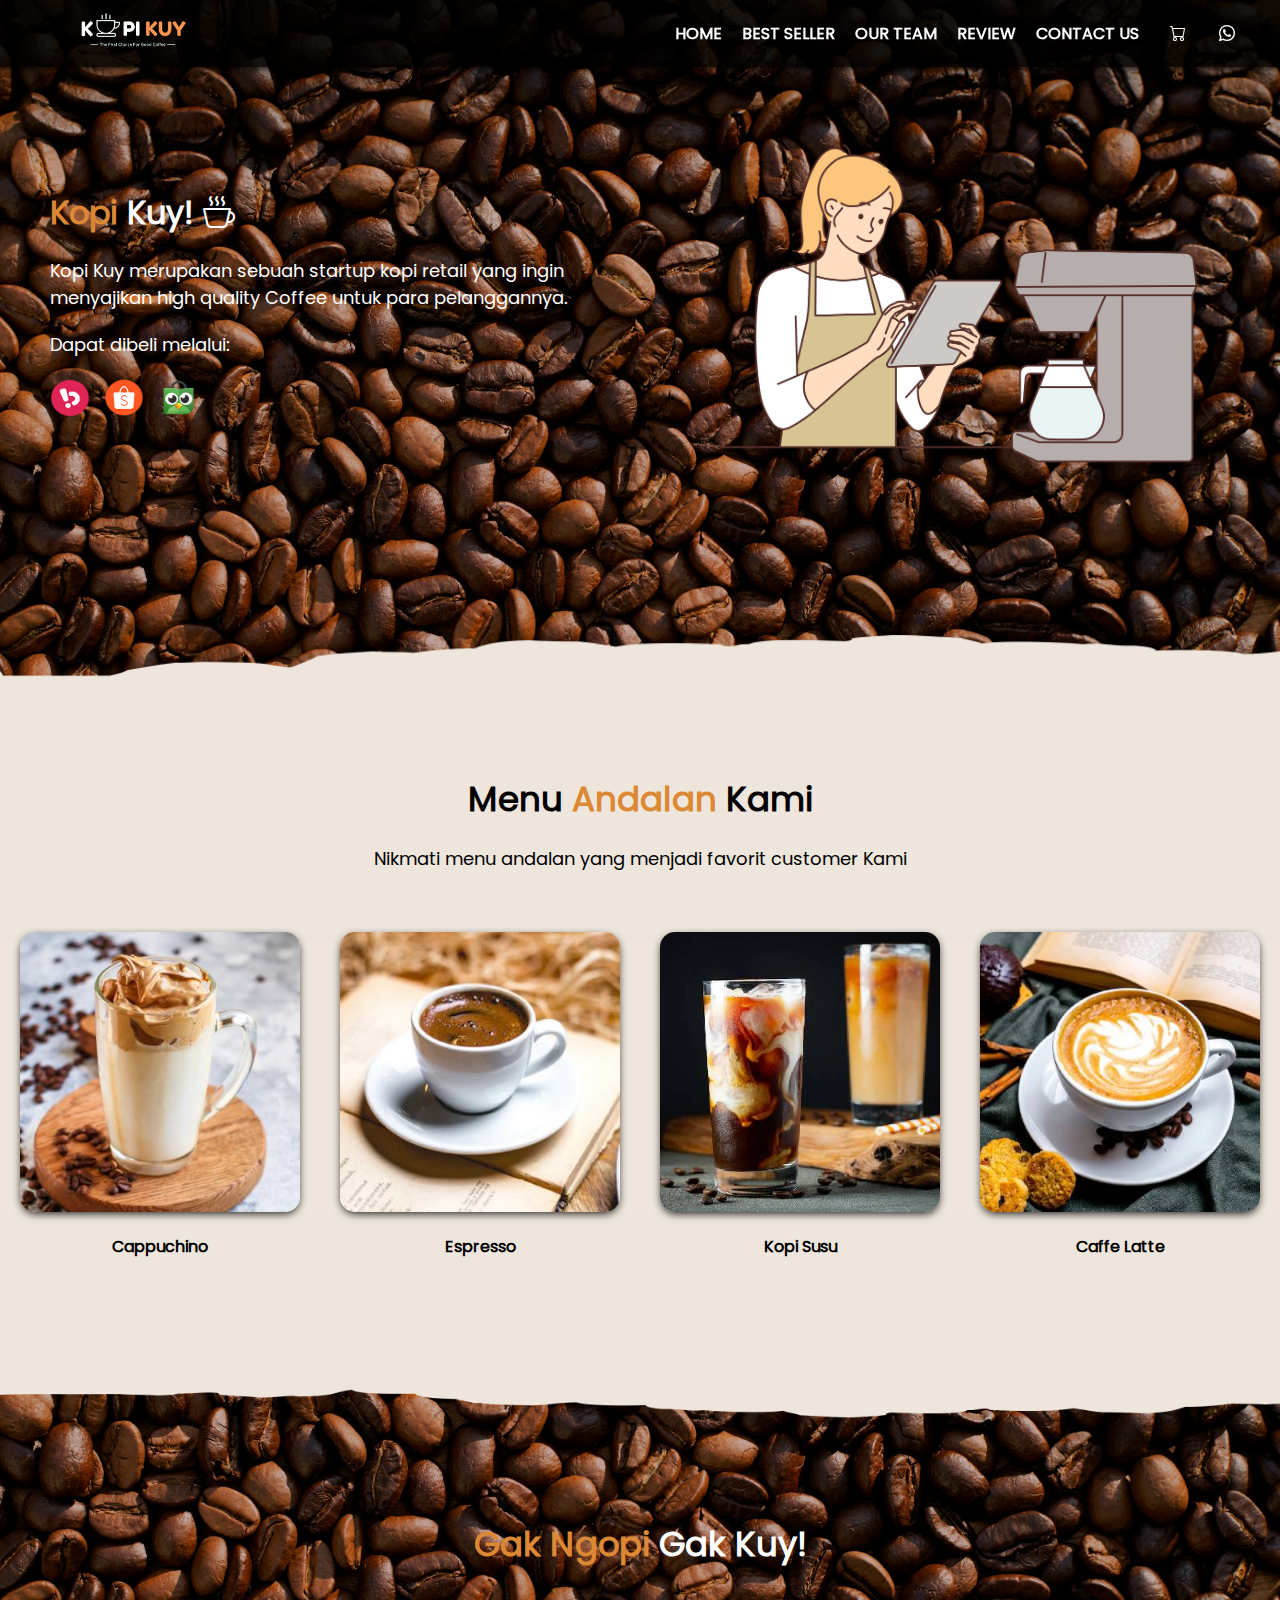
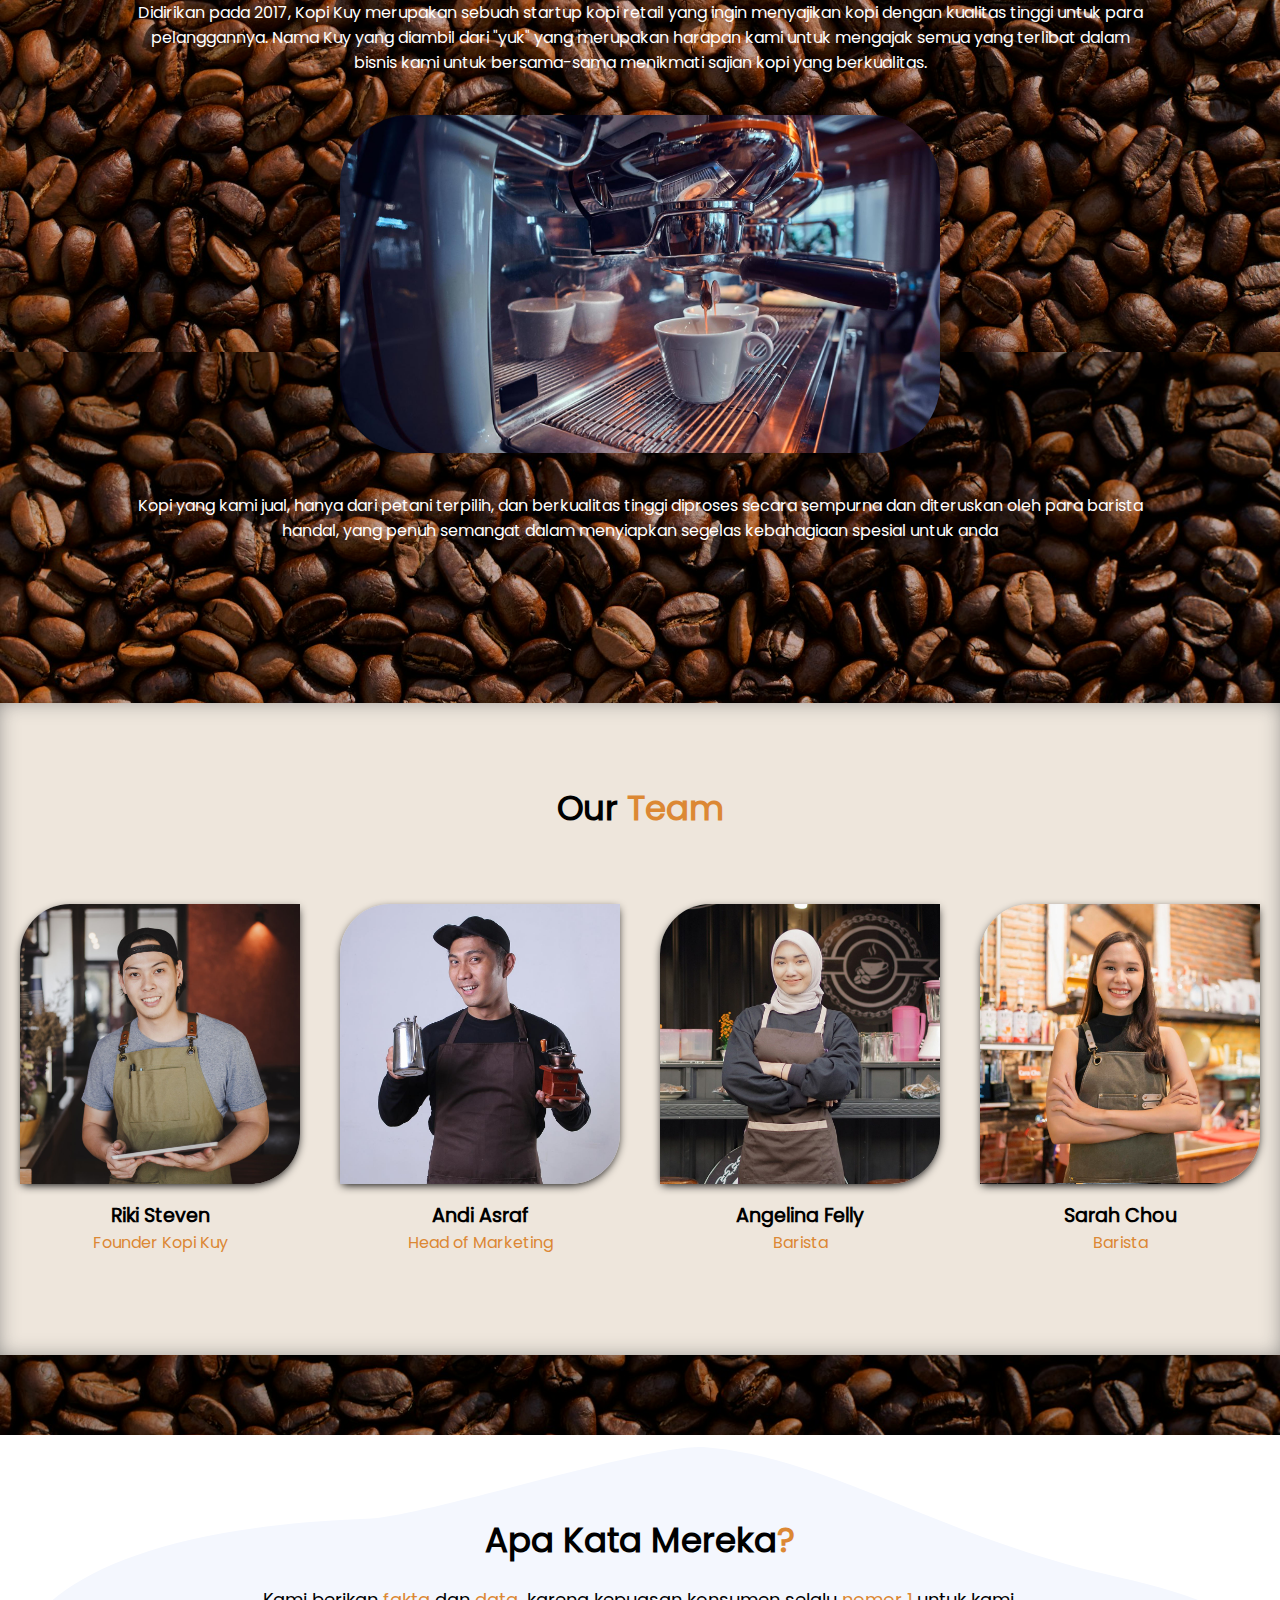
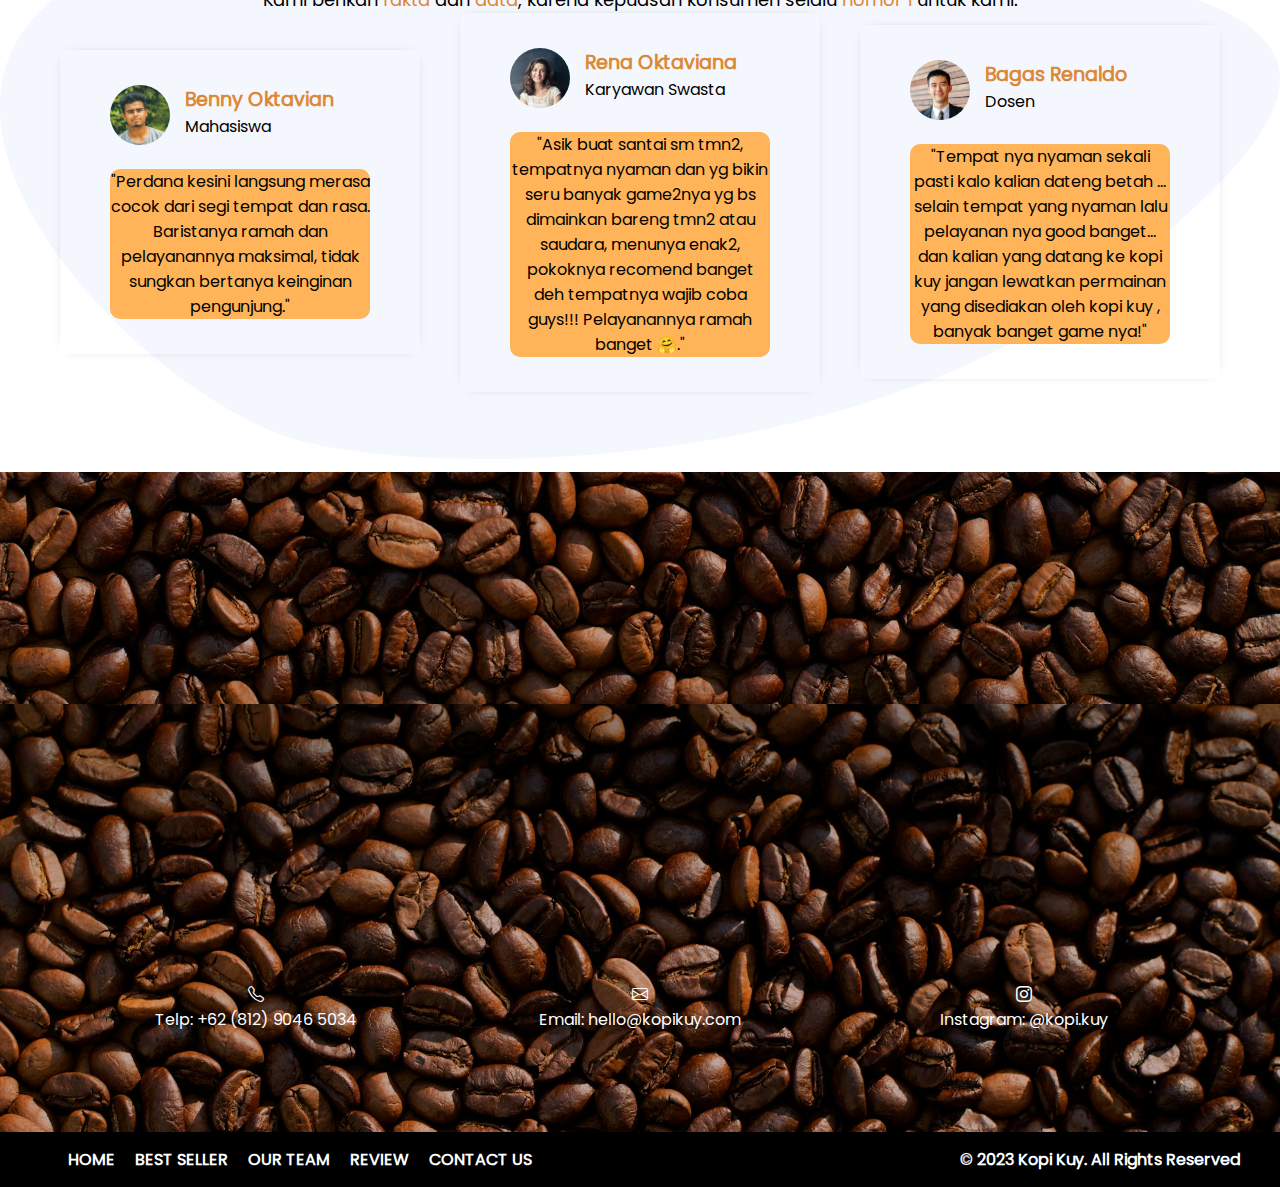
<file: index.html>
<!DOCTYPE html>
<html lang="id">

<head>
    <meta charset="UTF-8">
    <meta http-equiv="X-UA-Compatible" content="IE=edge">
    <meta name="viewport" content="width=device-width, initial-scale=1.0">
    <link rel="shortcut icon" href="images/favicon.ico" type="image/x-icon">
    <title>Home | Kopi Kuy</title>
    <link rel="stylesheet" href="css/style.css">
    <link rel="stylesheet" href="https://cdn.jsdelivr.net/npm/bootstrap-icons@1.11.3/font/bootstrap-icons.min.css">
    <link rel="preconnect" href="https://fonts.googleapis.com">
    <link rel="preconnect" href="https://fonts.gstatic.com" crossorigin>
    <link href="https://fonts.googleapis.com/css2?family=Plus+Jakarta+Sans:ital,wght@0,600;1,600&display=swap"
        rel="stylesheet">

</head>

<body>
    <nav>
        <a href="#"><img class="logo" src="images/logo/logo_kuy.png"></a>

        <div class="navigasi">
            <a href="#">HOME</a>
            <a href=" #best-seller">BEST SELLER</a>
            <a href="#our-team">OUR TEAM</a>
            <a href="#review">REVIEW</a>
            <a href="#contact-us">CONTACT US</a>
        </div>
        <a class="shop" href="produk.html" target="_blank"><i class="bi bi-cart"></i></a>
        <a class="chat" href="https://wa.me/628123456?text=Saya ingin bertanya" target="_blank"><i
                class="bi bi-whatsapp"></i></a>
    </nav>

    <!-- Tulis Kode HTML / <header> Setelah baris di bawah ini (baris 28) -->

    <header id="header">
        <div class="kiri">
            <h1> <span>Kopi</span> Kuy! <i class="bi bi-cup-hot"></i></h1>

            <p>Kopi Kuy merupakan sebuah startup kopi retail yang ingin menyajikan
                high quality Coffee untuk para pelanggannya.</p>

            <p>Dapat dibeli melalui:</p>

            <div class="olshop">
                <a href="https://www.bukalapak.com/" target="_blank" alt="bukalapak.com" title="Bukalapak"><img
                        src="images/logo/logo_bukalapak.png" alt=""></a>

                <a href="https://shopee.co.id/" target="_blank" title="Shopee"><img src="images/logo/logo_shopee.png"
                        alt=""></a>

                <a href="https://www.tokopedia.com/" target="_blank" title="Tokopedia"><img
                        src="images/logo/logo_tokopedia.png" alt=""></a>
            </div>
        </div>

        <div class="kanan">
            <img src="images/header/header5.png" alt="">
        </div>
    </header>

    <section class="best-seller" id="best-seller">
        <h2>Menu <span>Andalan</span> Kami</h2>

        <p>Nikmati menu andalan yang menjadi favorit customer Kami</p>

        <div class="produk">
            <img src="images/produk/product_capuchino.jpg
                " alt="">
            <p>Cappuchino</p>
        </div>

        <div class="produk">
            <img src="images/produk/product_espresso.jpg
                " alt="">
            <p>Espresso</p>
        </div>

        <div class="produk">
            <img src="images/produk/product_kopi_susu.jpg
                " alt="">
            <p>Kopi Susu</p>
        </div>

        <div class="produk">
            <img src="images/produk/product_latte.jpg
                " alt="">
            <p>Caffe Latte</p>
        </div>
    </section>

    <section class="about-us" id="about-us">
        <h2><span>Gak Ngopi</span> Gak Kuy!</h2>

        <p>Didirikan pada 2017, Kopi Kuy merupakan sebuah startup kopi retail
            yang ingin menyajikan kopi dengan kualitas tinggi untuk para pelanggannya.
            Nama Kuy yang diambil dari "yuk" yang merupakan harapan kami untuk mengajak semua
            yang terlibat dalam bisnis kami untuk bersama-sama menikmati sajian kopi yang berkualitas.</p>

        <img src="images/about-us/mesin-kopi2.jpg" alt="">

        <p>Kopi yang kami jual, hanya dari petani terpilih, dan berkualitas tinggi diproses
            secara sempurna dan diteruskan oleh para barista handal, yang penuh semangat
            dalam menyiapkan segelas kebahagiaan spesial untuk anda</p>
    </section>

    <section class="our-team" id="our-team">
        <h2>Our <span>Team</span></h2>

        <p></p>

        <div class="team">
            <img src="images/team/team1.jpg" alt="">
            <h3>Riki Steven</h3>
            <span>Founder Kopi Kuy</span>
        </div>

        <div class="team">
            <img src="images/team/team2.jpg" alt="">
            <h3>Andi Asraf</h3>
            <span>Head of Marketing</span>
        </div>

        <div class="team">
            <img src="images/team/team3.jpg" alt="">
            <h3>Angelina Felly</h3>
            <span>Barista</span>
        </div>

        <div class="team">
            <img src="images/team/team4.jpg" alt="">
            <h3>Sarah Chou</h3>
            <span>Barista</span>
        </div>

    </section>

    <section id="review" class="review">
        <h2>Apa Kata Mereka<span>?</span></h2>

        <p>Kami berikan <span>fakta</span> dan <span>data</span>, karena kepuasan konsumen selalu <span>nomor 1</span>
            untuk kami.</p>

        <div class="testimoni">
            <img src="images/customer/customer1.jpg">
            <div class="profile">
                <span>
                    <h3>Benny Oktavian</h3>
                </span>
                <p>Mahasiswa</p>
            </div>
            <p>"Perdana kesini langsung merasa cocok dari segi tempat dan rasa. Baristanya ramah
                dan pelayanannya maksimal, tidak sungkan bertanya keinginan pengunjung."</p>
        </div>

        <div class="testimoni">
            <img src="images/customer/customer2.jpg">
            <div class="profile">
                <span>
                    <h3>Rena Oktaviana</h3>
                </span>
                <p>Karyawan Swasta</p>
            </div>
            <p>"Asik buat santai sm tmn2, tempatnya nyaman dan yg bikin seru banyak game2nya yg bs
                dimainkan bareng tmn2 atau saudara, menunya enak2, pokoknya recomend banget deh
                tempatnya wajib coba guys!!! Pelayanannya ramah banget 🤗."</p>
        </div>

        <div class="testimoni">
            <img src="images/customer/customer3.jpg">
            <div class="profile">
                <span>
                    <h3>Bagas Renaldo</h3>
                </span>
                <p>Dosen</p>
            </div>
            <p>"Tempat nya nyaman sekali pasti kalo kalian dateng betah ... selain tempat yang
                nyaman lalu pelayanan nya good banget... dan kalian yang datang ke kopi kuy jangan
                lewatkan permainan yang disediakan oleh kopi kuy , banyak banget game nya!"</p>


        </div>
    </section>

    <section class="contact-us" id="contact-us">
        <iframe
            src="https://www.google.com/maps/embed?pb=!1m14!1m8!1m3!1d7932.741866032694!2d106.668581!3d-6.214715!3m2!1i1024!2i768!4f13.1!3m3!1m2!1s0x2e69f9912c7f297b%3A0xe5a3a671dae861ab!2sKopi%20kuy!5e0!3m2!1sid!2sid!4v1680617229460!5m2!1sid!2sid"
            allowfullscreen="" loading="lazy" referrerpolicy="no-referrer-when-downgrade"></iframe>

        <div class="kontak">
            <a href="tel:+6281290465034"><i class="bi bi-telephone"></i>
                <p>Telp: +62 (812) 9046 5034</p>
            </a>
        </div>

        <div class="kontak">
            <a href="mailto:hello@kopikuy.com" target="_blank"><i class="bi bi-envelope"></i>
                <p>Email: hello@kopikuy.com</p>
            </a>
        </div>

        <div class="kontak">
            <a href="https://www.instagram.com/kopi.kuy/" target="_blank"><i class="bi bi-instagram"></i>
                <p>Instagram: @kopi.kuy</p>
            </a>

        </div>
    </section>

    <footer>
        <div class="navigasi">
            <a href="#">HOME</a>
            <a href=" #best-seller">BEST SELLER</a>
            <a href="#our-team">OUR TEAM</a>
            <a href="#review">REVIEW</a>
            <a href="#contact-us">CONTACT US</a>

        </div>
        <p>© 2023 Kopi Kuy. All Rights Reserved</p>

    </footer>
    <!--
        Kode HTML tidak boleh lewat dari batas ini
        Pastikan setiap section di tutup
        misalnya kode <section class="best-seller"> harus ada
        di bawah kode </header> (perhatikan ada garis miringnya
        dan setiap section harus setelah kode </section>
        jangan menulis <section> di dalam <section>
    -->
</body>

</html>
</file>
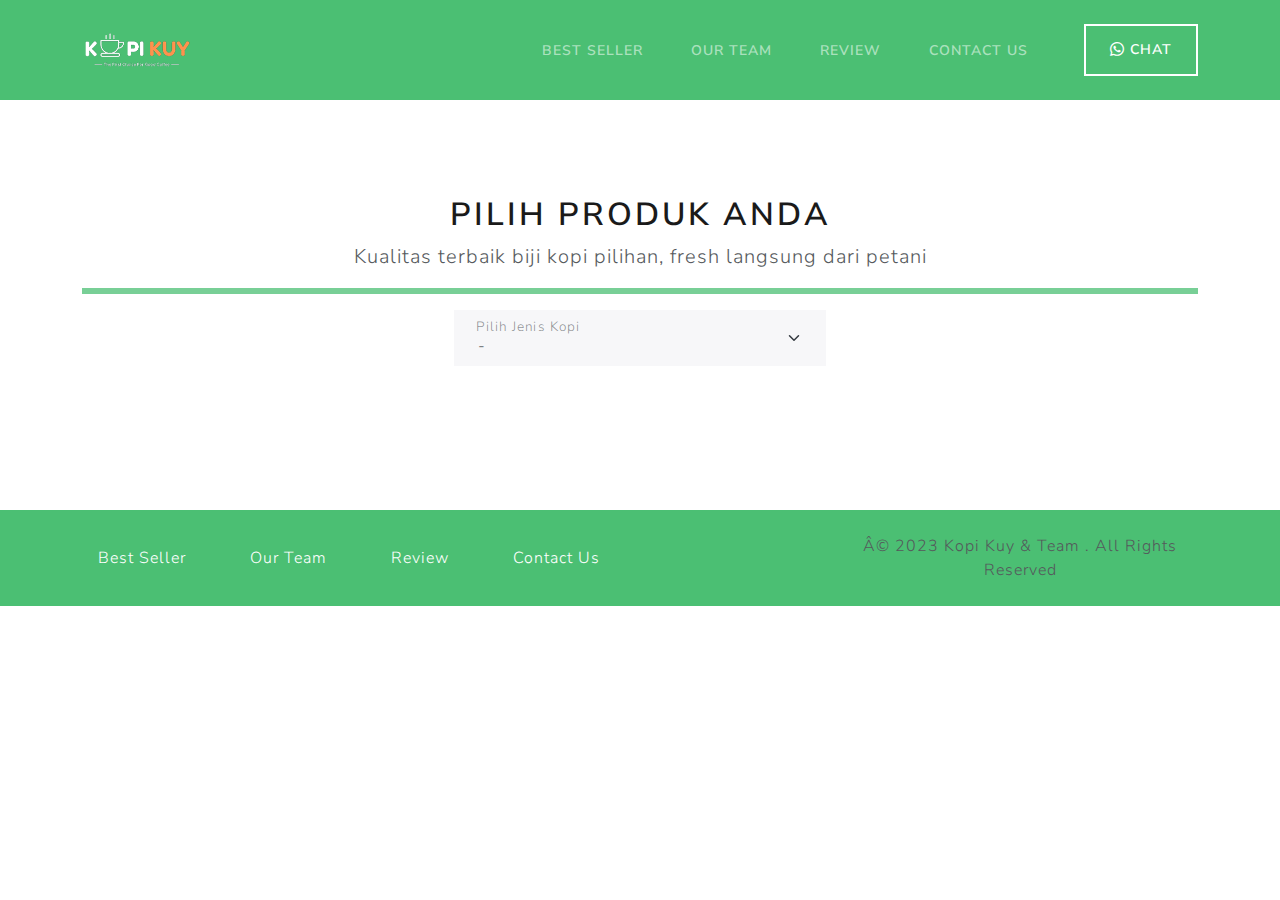
<file: produk.html>
<!DOCTYPE html>
<html lang="id">

<head>
    <meta charset="UTF-8">
    <meta http-equiv="X-UA-Compatible" content="IE=edge">
    <meta name="viewport" content="width=device-width, initial-scale=1.0">
    <title>Shop | Kopi Kuy</title>
    <link rel="shortcut icon" href="images/favicon.ico" type="image/x-icon">
    <link rel="stylesheet" href="vendor/bootstrap/bootstrap.min.css">
    <link rel="stylesheet" href="vendor/bootstrap/bootstrap-icons.css">
    <script src="vendor/bootstrap/bootstrap.bundle.min.js"></script>
    <script src="js/jquery-3.6.3.min.js"></script>
    <style>
        /* tulis kode CSS internal di bawah sini */


        /* Batas Akhir penulisan kode CSS internal */
    </style>
</head>

<body>
    <!-- Tulis Kode Bootstrap Di Bawah Sini -->

    <nav class="navbar navbar-dark bg-success navbar-expand-md bisadicopy">
        <div class="container">
            <a class="navbar-brand" href="#">
                <img src="images/logo/logo_kuy.png" height="40" alt="image">
            </a>
            <button class="navbar-toggler" type="button" data-bs-toggle="collapse" data-bs-target="#navbarNav11"
                aria-controls="navbarNav11" aria-expanded="false" aria-label="Toggle navigation">
                <span class="navbar-toggler-icon"></span>
            </button>
            <div class="collapse navbar-collapse" id="navbarNav11">
                <ul class="navbar-nav ms-auto">
                    <li class="nav-item active">
                        <a class="nav-link" href="index.html#best-seller">Best Seller</a>
                    </li>
                    <li class="nav-item">
                        <a class="nav-link" href="index.html#our-team">Our Team</a>
                    </li>
                    <li class="nav-item">
                        <a class="nav-link" href="index.html#review">Review</a>
                    </li>
                    <li class="nav-item">
                        <a class="nav-link" href="index.html#contact-us">Contact Us</a>
                    </li>

                </ul>
                <a class="btn btn-outline-light ms-md-3" href="https://wa.me/6281290553535">
                    <i class="bi bi-whatsapp"></i> Chat</a>
            </div>
        </div>
    </nav>

    <section class="riki-block produk text-center my-5 py-5">
        <div class="container">
            <h1>Pilih Produk Anda</h1>
            <p class="fs-4">Kualitas terbaik biji kopi pilihan, fresh langsung dari petani</p>
            <hr class="border border-success border-3 opacity-75">

            <!-- Ini Untuk Select -->
            <div class="form-floating col-md-4 mx-auto">
                <select class="form-select" id="select_kopi" aria-label="Floating label select example">
                    <option selected disabled>-</option>
                    <option value="arabica">Arabica</option>
                    <option value="robusta">Robusta</option>
                    <option value="nonkopi">Non Kopi</option>
                    <option value="food">Food</option>
                </select>
                <label for="select_kopi">Pilih Jenis Kopi</label>
            </div>

            <div id="baris_produk" class="row row-cols-1 row-cols-sm-2 row-cols-md-3 row-cols-lg-4 text-center mt-5">

                <!-- <div class="col mb-4">
                    <div class="card">
                        <img src="images/produk/product_capuchino.jpg" class="card-img-top" alt="...">
                        <div class="card-body">
                            <h5 class="card-title">Cappuccino</h5>
                            <div class="row hargasize my-4">
                                <div class="col">
                                    150ml
                                </div>
                                <div class="col fw-bold text-success">
                                    25.000
                                </div>
                            </div>
                            <a href="#" class="btn btn-danger w-100">
                                <i class="bi bi-cart4"></i> Beli
                            </a>
                        </div>
                    </div>
                </div> -->


            </div>
        </div>
    </section>

    <footer class="riki-block footer-small py-4 bg-success">
        <div class="container">
            <div class="row align-items-center">

                <div class="col-12 col-md-8">
                    <ul class="nav justify-content-center justify-content-md-start">
                        <li class="nav-item active">
                            <a class="nav-link text-light" href="index.html#best-seller">Best Seller</a>
                        </li>
                        <li class="nav-item">
                            <a class="nav-link text-light" href="index.html#our-team">Our Team</a>
                        </li>
                        <li class="nav-item">
                            <a class="nav-link text-light" href="index.html#review">Review</a>
                        </li>
                        <li class="nav-item">
                            <a class="nav-link text-light" href="index.html#contact-us">Contact Us</a>
                        </li>
                    </ul>
                </div>

                <div class="col-12 col-md-4 mt-4 mt-md-0 text-center text-md-right">
                    Â© 2023 Kopi Kuy &amp; Team . All Rights Reserved
                </div>
            </div>
        </div>
    </footer>

    <!-- Batas Akhir penulisan kode Bootstrap -->
    <script>
        /* Tulis Javascript Di bawah Sini */

        var sumber = "https://rikikurnia.com/prakerja/api/kopi"
        var sumber2 = "data.json"
        var dipilih = ""
        var data_kopi = []


        select_kopi.onchange = function () {
            var dipilih = select_kopi.value
            console.log(dipilih)
            ambilData(dipilih)
        }

        function ambilData(dipilih) {

            $.getJSON(sumber).then(function (data) {
                data_kopi = data[dipilih]
                console.log(data_kopi)

                baris_produk.innerHTML = ""

                data_kopi.forEach(item => {
                    baris_produk.innerHTML += `<div class="col mb-4">
                                    <div class="card">
                                        <img src="${item.foto}" class="card-img-top" alt="...">
                                        <div class="card-body">
                                            <h5 class="card-title">${item.nama}</h5>
                                            <div class="row hargasize my-4">
                                                <div class="col">
                                                    ${item.size}
                                                </div>
                                                <div class="col fw-bold text-success">
                                                    ${item.harga}
                                                </div>
                                            </div>
                                            <a href="${item.link}" class="btn btn-success w-100">
                                                <i class="bi bi-cart4"></i> Beli
                                            </a>
                                        </div>
                                    </div>
                                </div>`
                })

            })
        }



        /* Batas Akhir penulisan kode Javascript rk */
    </script>
</body>

</html>
</file>
<file: css/style.css>
:root {
   --primary: #dc8834;
   --bg: #010101;
}

body {
   background: url('../images/background/bgmain.jpg');
   background-size: contain;

}

header,
#about-us {
   color: #fff;
}

span {
   color: var(--primary);
}

/* Kode * di bawah ini untuk mereset tampilan setiap web browser supaya seragam */

* {
   box-sizing: border-box;
   margin: 0;
   padding: 0;
}

html {
   /* scroll-behavior: smooth agar scroll ketika klik pada navigasi menjadi halus */
   scroll-behavior: smooth;

}

/* 
Kode di bawah ini untuk mengatur nav sampai footer agar memiliki tampilan flexibel
selengkapnya akan di bahas di hari ke 3
*/

nav,
header,
section,
footer {
   /* 
      display: flex memiliki pengaturan yang dapat mengatur agar elemen
      di dalamnya memiliki ukuran yang fleksibel
      digunakan saat ada elemen yang isinya lebih dari satu kolom
   */
   display: flex;
   /* 
      align-items: center mengatur elemen di dalamnya rata tengah vertikal
   */
   align-items: center;

   /* 
      justify-content: center mengatur elemen di dalamnya rata tengah horizontal
   */
   justify-content: center;

   /* 
      flex-wrap: wrap mengatur agar jika lebar elemen berlebih, maka elemen
      akan otomatis diletakan di baris baru (tidak dipaksakan di satu baris)
   */
   flex-wrap: wrap;
}



/* 
Kode @font-face untuk menginstall font ke dalam Website 
src adalah untuk lokasi fontnya, font dapat di cari di website https://fonts.google.com/
dengan memberi nama family, maka kita mendaftarkan font tersebut ke dalam website
*/

@font-face {
   src: url(../fonts/poppins.woff2);
   font-family: 'Poppins';
}

body {
   /* 
   mendaftarkan semua teks pada body menjadi family Poppins 
   kenapa pada body? karena elemen body membungkus semua elemen dari nav section sampai footer
   */
   font-family: 'Poppins';
}

/*
Misalnya ada font dari google yang bernama Irish Grover yang berada di:
https://fonts.gstatic.com/s/irishgrover/v23/buExpoi6YtLz2QW7LA4flVgv__RP.woff2

maka bisa coba copy kode berikut untuk menginstall font tadi:

@font-face {
  font-family: 'Irish Grover';
  font-style: normal;
  font-weight: 400;
  src: url(https://fonts.gstatic.com/s/irishgrover/v23/buExpoi6YtLz2QW7LA4flVgv__RP.woff2) format('woff2');
}

Jika kode di atas sudah di copy
Nanti pada element yang ingin menggunakan font Irish Grover Tadi, tinggal diganti font-familynya
misal mau mengganti h1 dan h2 maka kodenya sebagai berikut:

h1,h2 {
   font-family: 'Irish Grover';
}

*/


a {
   /* menghilangkan garis bawah pada link */
   text-decoration: none;

   /* 
   color: adalah untuk mengganti warna tulisan.
   color:unset digunakan pada a untuk menghilangkan warna bawaan pada link (biasanya warna biru) 
   */
   color: unset;
}

h2 {
   /* mengatur ukuran huruf ke 34 pixel */
   font-size: 34px;
}

h3 {
   /* mengatur ukuran huruf ke 1.2rem */
   font-size: 1.2rem;
}

h1,
h2,
h3 {
   /* mengatur tebal huruf bisa bold, normal*/
   font-weight: bold;
}

img {
   /* 
      kode max-width artinya lebar maksimal
      mengatur agar semua elemen img memiliki lebar maksimal 100% agar
      besar gambar tidak melebihi layar ataupun elemen pembungkus
   */
   max-width: 100%;
}

/* Navigasi */

nav {
   /* 
   background-color mengatur warna latar belakang 
   untuk pengguna hp, pergantian warna tidak bisa seperti vs code
   hanya dapat menggunakan warna bahasa inggris seperti: red, green, brown, purple dsb
   untuk pengguna vscode silahkan arahkan mouse ke kotak warna di bawah
   untuk mengganti warna sesuai keinginan
   */
   background-color: rgba(0, 0, 0, 0.84);

   /* box-shadow membuat efek bayangan */
   box-shadow: 0 3px 7px -2px #000;

   /* width mengatur lebar elemen. 100% agar lebarnya full dari kiri sampai kanan layar */
   width: 100%;

   /* 
   padding digunakan untuk memberi jarak ke dalam. 
   efeknya bila digunakan pada elemen yang memiliki warna latar akan membuat elemen tersebut 'gemuk'
   padding-top artinya jarak ke atas, nilai padding dapat berupa
   padding-top, padding-bottom, padding-left, padding-right
   */
   padding-top: 10px;
   padding-bottom: 10px;

   /* 
   position mengatur posisi elemen, position:fixed supaya elemen nav akan ikut menempel di atas layar
   saat kita scroll ke bawah. Jika ingin navigasi gak nempel, bisa menggunakan position:static;
   */
   position: fixed;

   /* Nilai z-index semakin besar, maka elemen akan semakin di depan */
   z-index: 500;
}

img.logo {
   /* height mengatur tinggi elemen */
   height: 40px;
   /* penjelasan margin mirip dengan padding, fungsinya untuk memberi jarak pada elemen */
   margin-left: 70px;
}

div.navigasi {
   margin-left: auto;
   margin-right: 15px;
}

nav a {
   color: #fff;
   padding-left: 8px;
   padding-right: 8px;
   font-weight: bold;
}

.navigasi a:hover {
   color: var(--primary);
   transition: 0.7s;
}



a.shop {
   margin-right: 10px;
}

a.chat {
   margin-right: 30px;
   color: #fff;
   padding-top: 5px;
   padding-right: 15px;
   padding-bottom: 5px;
   padding-left: 15px;
   border-radius: 10px;
}

a.shop:hover {
   color: var(--primary);
   transition: 0.7s;
   background-color: #fff;
   border-radius: 200px;
}

a.chat:hover {
   color: var(--primary);
   transition: 0.7s;
   background-color: #fff;
   border-radius: 200px;

}

/* 
   PERHATIKAN bahwa dalam mengatur elemen, nama elemen langsung ditulis
   sedangkan untuk mengatur class, dibutuhkan tanda titik (.) terlebih dulu
   img {} berarti seluruh elemen dengan tag img (<img src="....">), 
   sedangkan .img artinya hanya elemen dengan class img (<img class="img" src="...">) 
*/


/* HEADER */


header,
section {
   /*
    padding mengatur jarak ke dalam
    pada padding dan margin ditambahkan top / right / bottom / top 
    untuk mengatur jarak masing-masing 
   */
   padding-top: 80px;
   padding-bottom: 80px;

   /* margin mengatur jarak ke luar */
   margin-bottom: 80px;
}

/* penulisan CSS dapat digabung dengan beberapa elemen */
header div.kiri,
header div.kanan {
   /* width mengatur lebar elemen. 50% artinya setengah ukuran elemen pembungkus */
   width: 50%;
   padding: 50px;
}

header h1 {
   margin-bottom: 20px;
}

header p {
   /* font-size digunakan untuk mengatur ukuran huruf */
   font-size: 18px;
   margin-bottom: 20px;
}

div.olshop img {
   width: 40px;
   /* aspect-ratio:1 agar tinggi menyesuaikan width */
   aspect-ratio: 1;
   margin-right: 10px;
}

/* Best Seller */

section.best-seller {
   position: relative;

   /* background-color mengatur warna latar belakang elemen */
   background-color: #EEE6DC;

   /* text-align mengatur rata tulisan, bisa bernilai: left, right, center, justify */
   text-align: center;
}

/* 
terkait position, after, dan before memerlukan pemahaman mendalam
terkait layout pada CSS untuk dapat memahami secara penuh 
*/

section.best-seller::before,
section.best-seller::after {
   position: absolute;
   content: "";
   width: 100%;
   height: 76px;

   /* background-image untuk menambahkan gambar sebagai background */
   background-image: url(../images/background/garis-atas.png);

   /*background-size agar gambar latar menyesuaikan tinggi / lebar elemen */
   background-size: cover;

   top: -60px;
   left: 0;
}

section.best-seller::after {
   height: 60px;
   background-image: url(../images/background/garis-bawah.png);
   top: unset;
   bottom: -60px;
}

section.best-seller h2 {
   margin-bottom: 20px;
   width: 100%;
}

/* 
Penulisan section.best-seller > p berarti mengatur elemen p yang langsung
di bungkus oleh elemen <section class="best-seller">
aturan ini tidak berlaku untuk elemen <p> yang ada di dalam <div class="produk">
*/

section.best-seller>p {
   font-size: 18px;
   margin-bottom: 40px;
   width: 100%;
}

div.produk {
   /* 
      Penulisan padding dan margin seperti padding:20px ini penulisan singkat 
      yang berarti top, right, bottom, left nilainya sama, yaitu 20px 
   */
   padding: 20px;
   width: 25%;
}

div.produk img {
   /* transition membuat animasi transisi dari perubahan style, 0.3s berarti 0.3 detik */
   transition: all 0.3s ease;

   /* border-radius  Membuat sudut membulat */
   border-radius: 15px;

   /* box-shadow membuat efek bayangan */
   box-shadow: 0 3px 10px -2px #000;
}

/*

kode div.produk img:hover akan dijalankan saat mouse ada di atas elemen <img> yang ada
di dalam <div class="produk"> 
karena ada efek transition pada div.produk img 
maka akan menghasilkan efek animasi yang smooth

*/
div.produk img:hover {

   /* membuat transformasi, bisa berupa scale(1.05), rotate(180deg), translateY(-50px), dsb */
   transform: scale(0.9);
   border-radius: 50%;
}

div.produk p {
   margin-top: 15px;
   font-weight: bold;
}



/* About US */

section.about-us {
   /* max-width: 80%; mengatur lebar maksimal elemen tidak boleh melebihi 80% layar */
   max-width: 80%;

   /* margin-left dan margin-right auto akan membuat posisi elemen berada di tengah */
   margin-left: auto;
   margin-right: auto;
   text-align: center;
}

section.about-us h2 {
   margin-bottom: 30px;
   width: 100%;
}

section.about-us img {
   /* 
      Penulisan width: 800px dan max-width: 100% mengatur agar
      elemen memiliki lebar 800px namun tidak boleh melebihi 100% ukuran layar
   */
   width: 600px;
   max-width: 100%;
   margin: auto;
   border-radius: 70px;
}

/*
section.about-us p:nth-child(2) berarti mengatur elemen ke 2 dengan jenis <p>
yang ada di dalam <section class="about-us">
*/

section.about-us p:nth-child(2) {
   margin-bottom: 40px;
}

section.about-us p:nth-child(4) {
   margin-top: 40px;
}


/* OUR TEAM */

section.our-team {
   background-color: #EEE6DC;
   box-shadow: inset 0px 0px 23px -6px #707070;
   text-align: center;
}

section.our-team h2 {
   margin-bottom: 20px;
   width: 100%;
}

section.our-team>p {
   margin-bottom: 30px;
   font-size: 18px;
   width: 800px;
   max-width: 90%;
   margin-left: auto;
   margin-right: auto;
   width: 100%;
}

div.team {
   width: 25%;
   padding: 20px;
}

div.team img {
   width: 100%;
   aspect-ratio: 1/1;
   object-fit: cover;
   box-shadow: 0 3px 10px -2px #000;
   border-radius: 50px 0px 50px 0px;
   margin-bottom: 10px;
}


/* REVIEW */

section.review {
   background-color: #fff;
   background-image: url(../images/background/bg-review.svg);
   /* 
      background-size: contain;
      membuat gambar latar belakang tidak terpotong
   */
   background-size: 100%;
   background-position: center;

   /* 
      background-repeat: no-repeat;
      membuat gambar latar belakang tidak diulang (duplikat)
   */
   background-repeat: no-repeat;
   padding-left: 40px;
   padding-right: 40px;
   justify-content: space-around;
   /* align-items: stretch; membuat tinggi elemen di dalam .review .baris seragam */
   text-align: center;
}

section.review h2 {
   margin-bottom: 20px;
   width: 100%;
}

section.review>p {
   margin-bottom: 0px;
   font-size: 18px;
   width: 100%;
}

div.testimoni {
   width: 30%;
   display: flex;
   flex-wrap: wrap;
   padding: 35px 50px;
   box-shadow: 0px 0px 12px -10px #000;
   background-color: #ffffff00;
}

div.testimoni img {
   width: 60px;
   height: 60px;
   margin-right: 15px;
   object-fit: cover;
   border-radius: 50px;
}

div.profile {
   text-align: left;
   display: block;
   margin-bottom: 30px;
   width: calc(100% - 75px);
}

div.profile p {
   width: 100%;
   text-align: left;
}

div.testimoni>p {
   background-color: #ffb458fe;
   border-radius: 10px;
   color: #000000;
   width: 100%;
   text-align: center;

}


/* CONTACT US */
section.contact-us {
   margin-bottom: 20px;
}

section.contact-us iframe {
   width: 100%;
   height: 300px;
   border: 0;
}

div.kontak {

   width: 30%;
   /* color mengatur warna tulisan */
   color: rgb(255, 255, 255);
   text-align: center;
   margin-top: 50px;
}

div.kontak i {
   color: #ffffff;

}


/* FOOTER */

footer {
   background-color: #000000;
   padding-top: 15px;
   padding-bottom: 15px;
   color: #fff;
   padding-right: 40px;
   padding-left: 40px;
   font-weight: bold;
}

footer div.navigasi {
   margin-left: 20px;
   margin-right: auto;
}

footer div.navigasi a {
   padding: 8px;
}

/* UNTUK kode RESPONSIF hari ke 3 tulis DI BAWAH sini */

@media (max-width:768px) {

   .navigasi {
      display: none;
   }

   a.shop {
      margin-right: 20px;
      margin-left: auto;
   }

   header {
      text-align: center;
   }

   header div.kiri,
   header div.kanan {
      width: 100%;
      padding: 25px;
   }

   div.produk,
   div.team,
   div.kontak {
      width: 50%;
   }

   div.testimoni {
      width: 100%;
      margin-bottom: 20px;
      padding: 30px;
   }

}

/* Kode CSS Selesai di sini */
</file>
